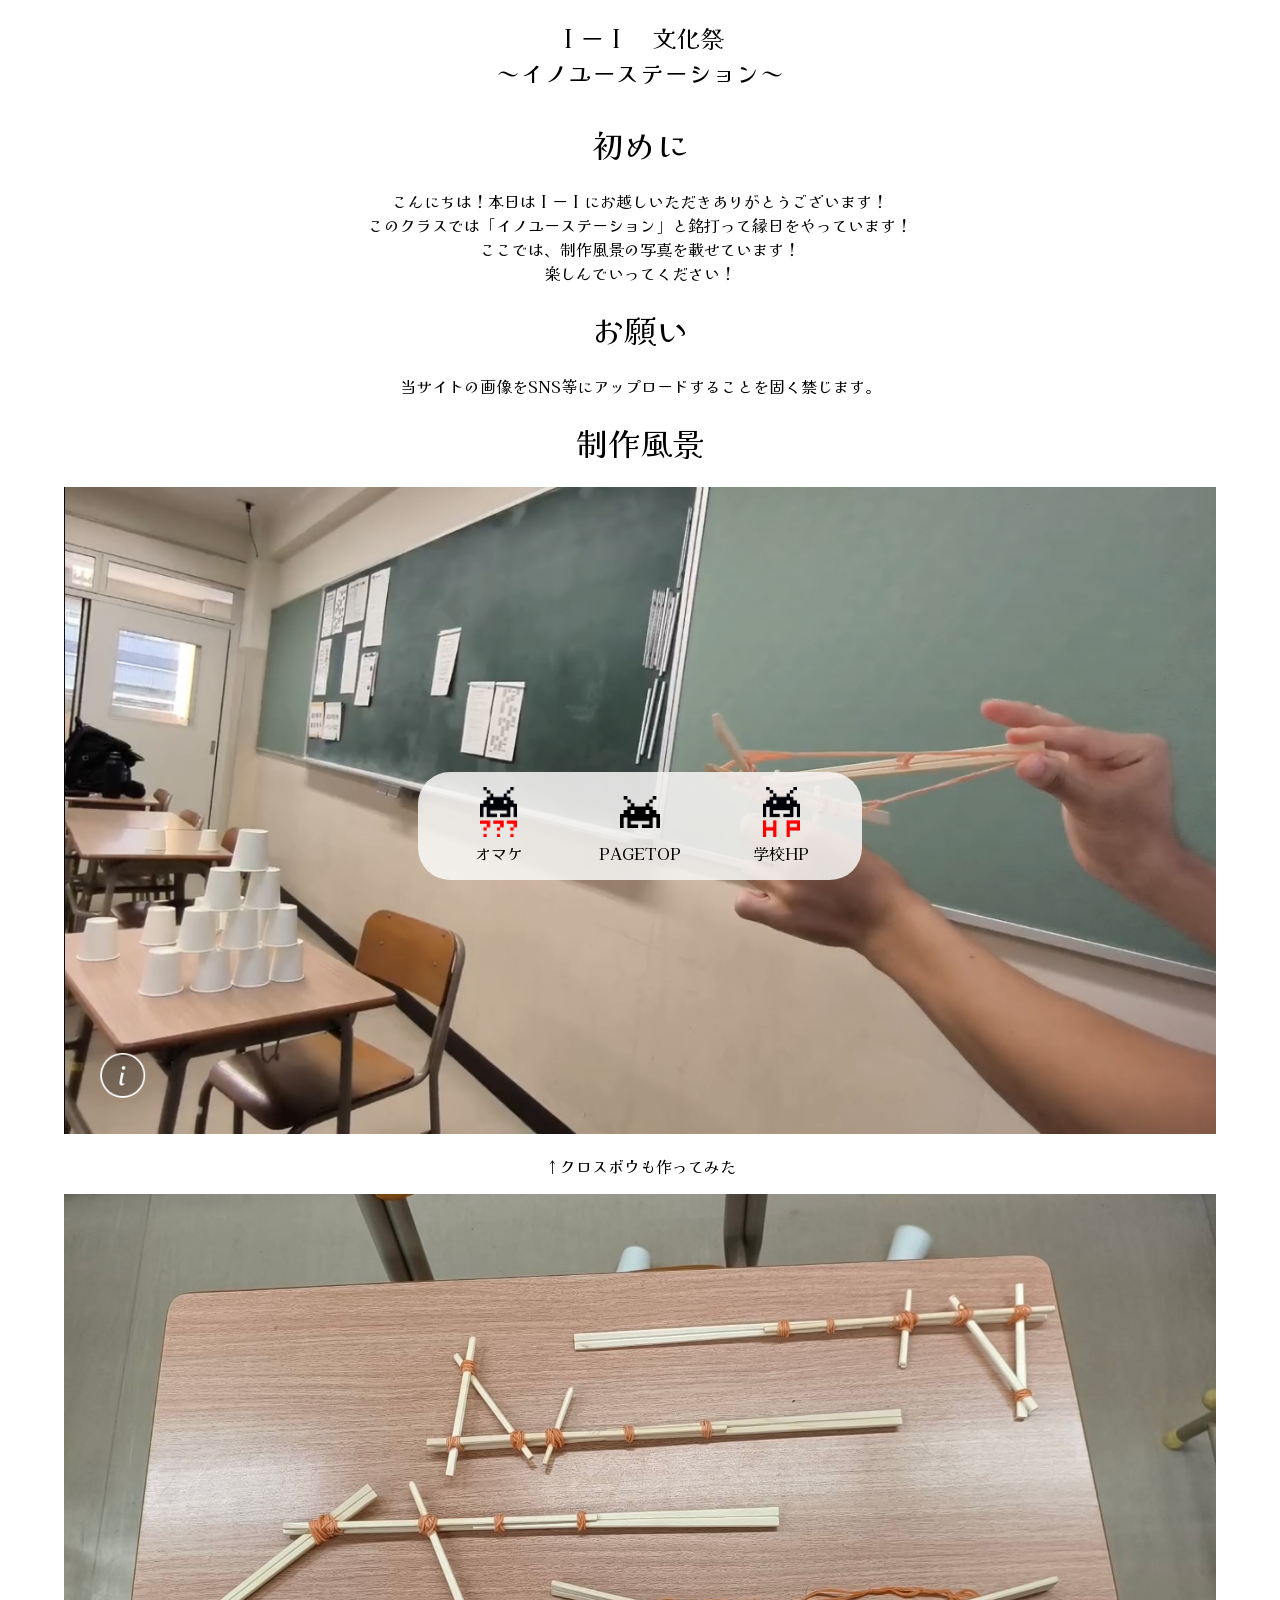
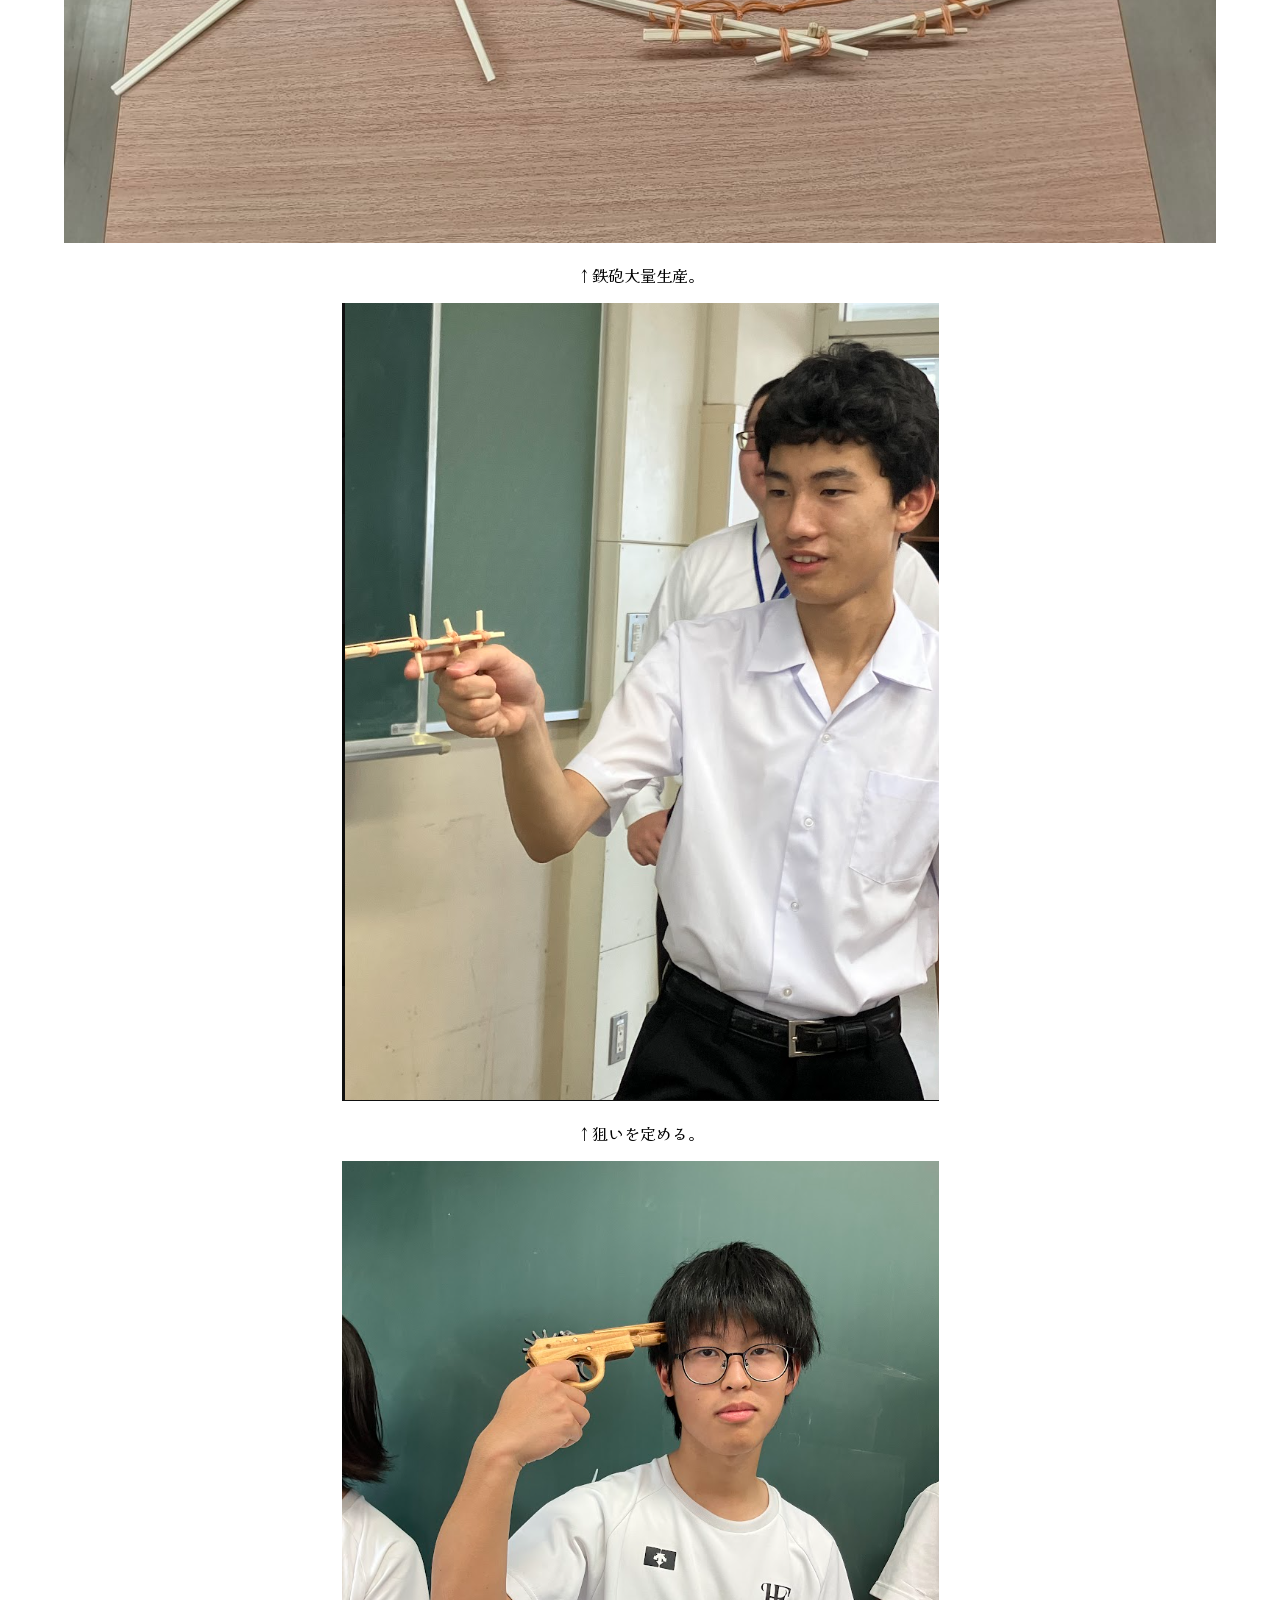
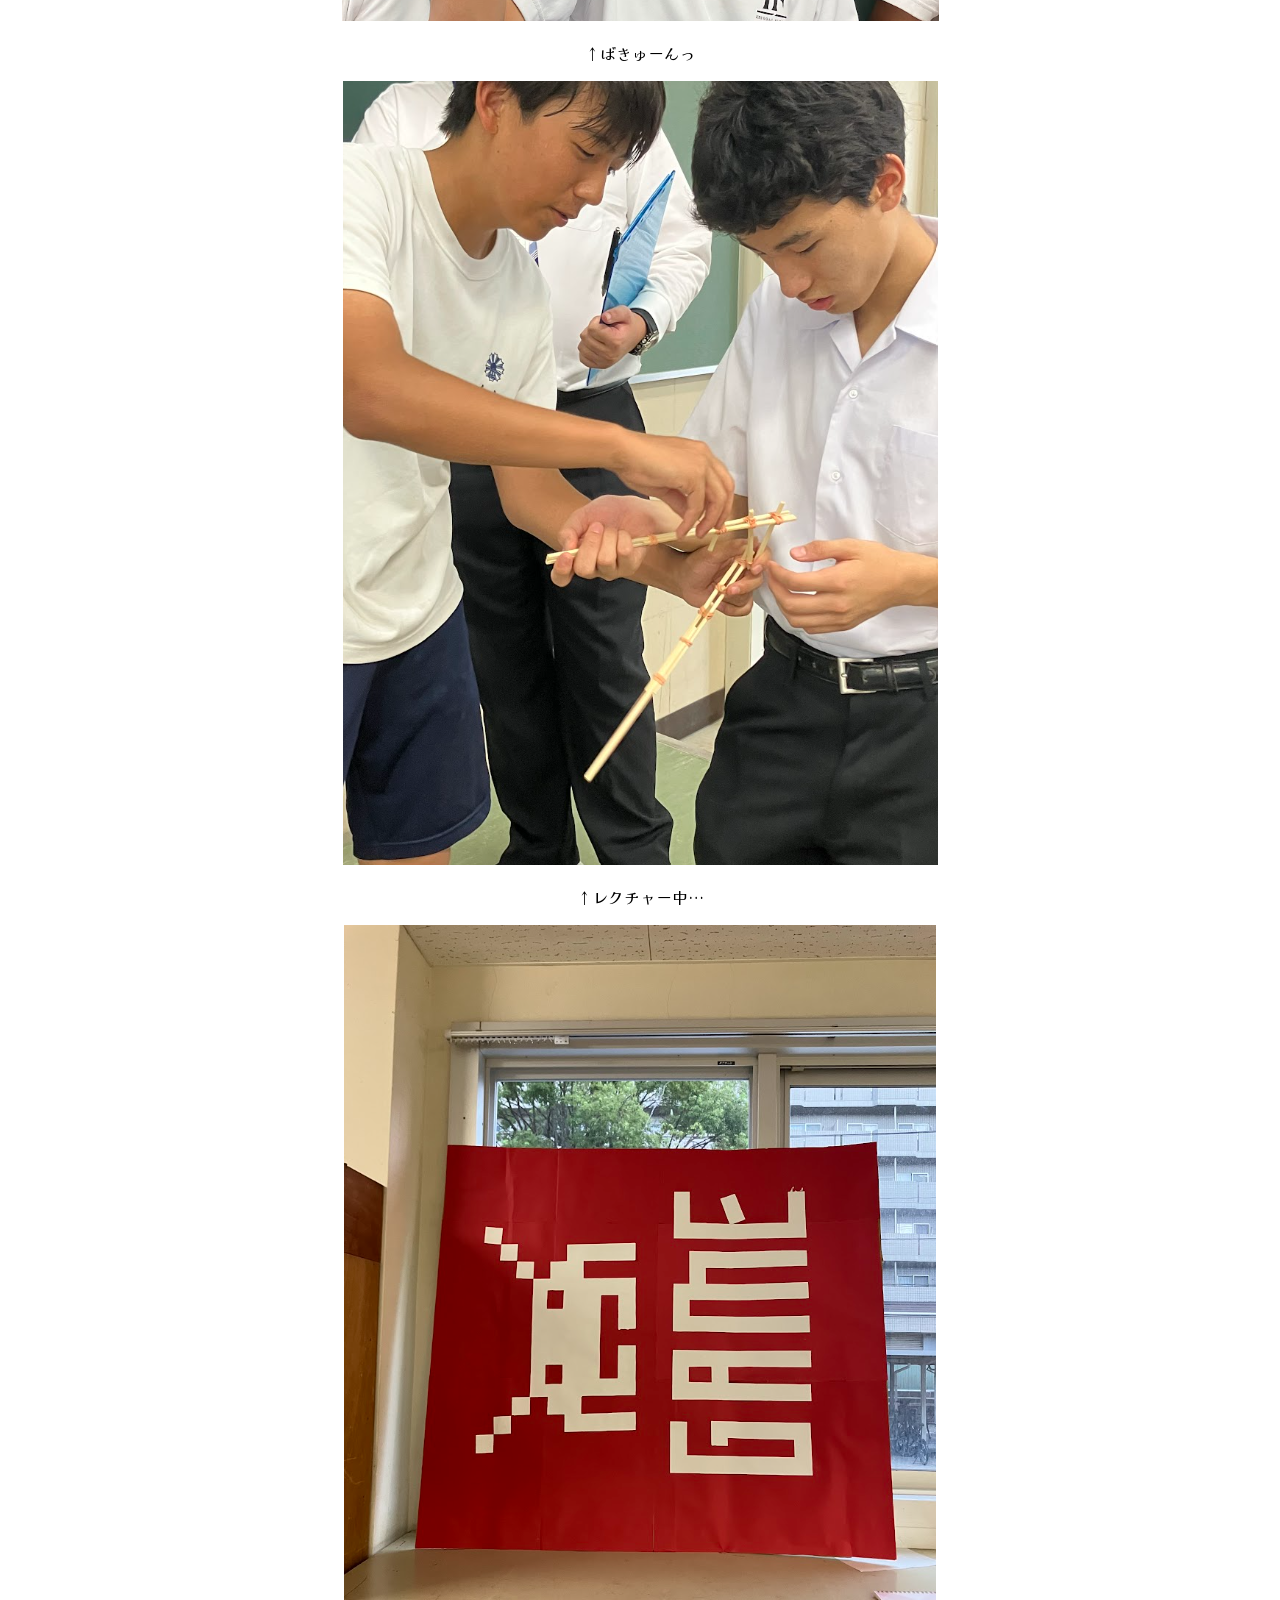
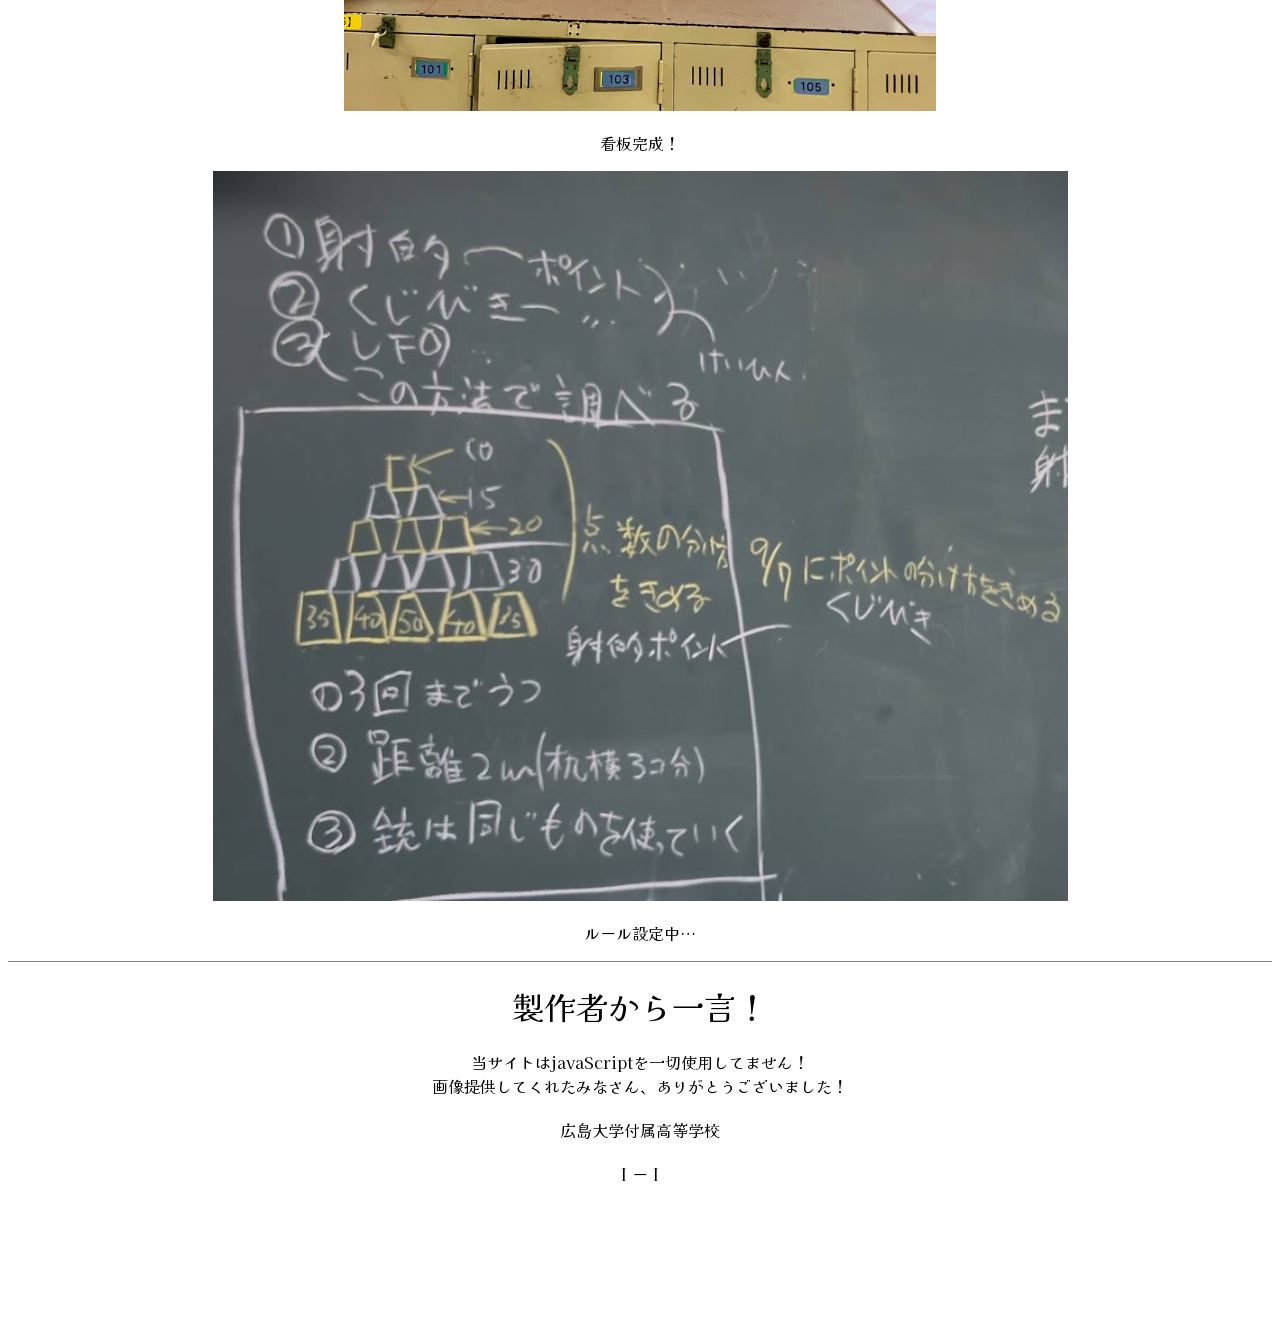
<file: index.html>
<!DOCTYPE html>
<html lang="ja">

<head>
    <meta charset="UTF-8">
    <meta name="viewport" content="width=device-width, initial-scale=1.0">
    <title>ⅠーⅠ　文化祭　イノユーステーション</title>
    <link rel="stylesheet" href="style.css">
    <link rel="preconnect" href="https://fonts.googleapis.com">
    <link rel="preconnect" href="https://fonts.gstatic.com" crossorigin>
    <link href="https://fonts.googleapis.com/css2?family=Kaisei+Opti&display=swap" rel="stylesheet">
</head>

<body>
    <div class="logo">
        <img src="./img/InoyuStationLogo2.png" alt="">
        <p>ⅠーⅠ　文化祭　～イノユーステーション～</p>
    </div>
    <h1></h1>
    <div class="mainText" id="mainTextID">
        <h1 class="titleText">ⅠーⅠ　文化祭<br>～イノユーステーション～</h1>
        <div class="text">
            <h1 class="topText">初めに</h1>
            <p>
                こんにちは！本日はⅠーⅠにお越しいただきありがとうございます！
                <br>このクラスでは「イノユーステーション」と銘打って縁日をやっています！
                <br>ここでは、制作風景の写真を載せています！
                <br>楽しんでいってください！
            </p>
            <h1>お願い</h1>
            <p>当サイトの画像をSNS等にアップロードすることを固く禁じます。</p>
            <h1>制作風景</h1>
            <img src="./img/CROSSBOW.PNG" alt="クロスボウ">
            <p>↑クロスボウも作ってみた</p>
            <img src="./img/GUNS.JPG" alt="ゴム鉄砲たち">
            <p>↑鉄砲大量生産。</p>
            <img src="./img/EICHAN.png" alt="狙いを定めている">
            <p>↑狙いを定める。</p>
            <img src="./img/TETUMOTO.png" alt="クロスボウ">
            <p>↑ばきゅーんっ</p>
            <img src="./img/SAYAMAEICHAN.png" alt="レクチャー中">
            <p>↑レクチャー中…</p>
            <img src="./img/KANBAN.png" alt="看板">
            <p>看板完成！</p>
            <img src="./img/KOKUBAN.png" alt="黒板">
            <p>ルール設定中…</p>



            <!-- ーーーーーーーーーーーーーーーーーーーーーーーーーーーーーーーーーーーー -->

            <div class="site-footer">
                <h1>製作者から一言！</h1>
                <p>
                    当サイトはjavaScriptを一切使用してません！
                    <br>画像提供してくれたみなさん、ありがとうございました！
                </p>
                <h6>広島大学付属高等学校</h6>
                <h6>ⅠーⅠ</h6>
            </div>
        </div>

        <div class="menu">
            <ul type="none">
                <li>
                    <a href="sub.html"><img src="./img/OMAKE.png" alt=""></a>
                    <a href="sub.html"><p>オマケ</p></a>
                </li>
                <li>
                    <a href="#mainTextID"><img src="./img/InoyuStationLogo2.png" alt=""></a>
                    <a href="#mainTextID"><p>PAGETOP</p></a>
                </li>
                <li>
                    <a href="https://www.hiroshima-u.ac.jp/fu_midori"><img src="./img/FuzokuHP.png" alt=""></a>
                    <a href="https://www.hiroshima-u.ac.jp/fu_midori"><p>学校HP</p></a>
                </li>
            </ul>
        </div>
    </div>
</body>

</html>
</file>
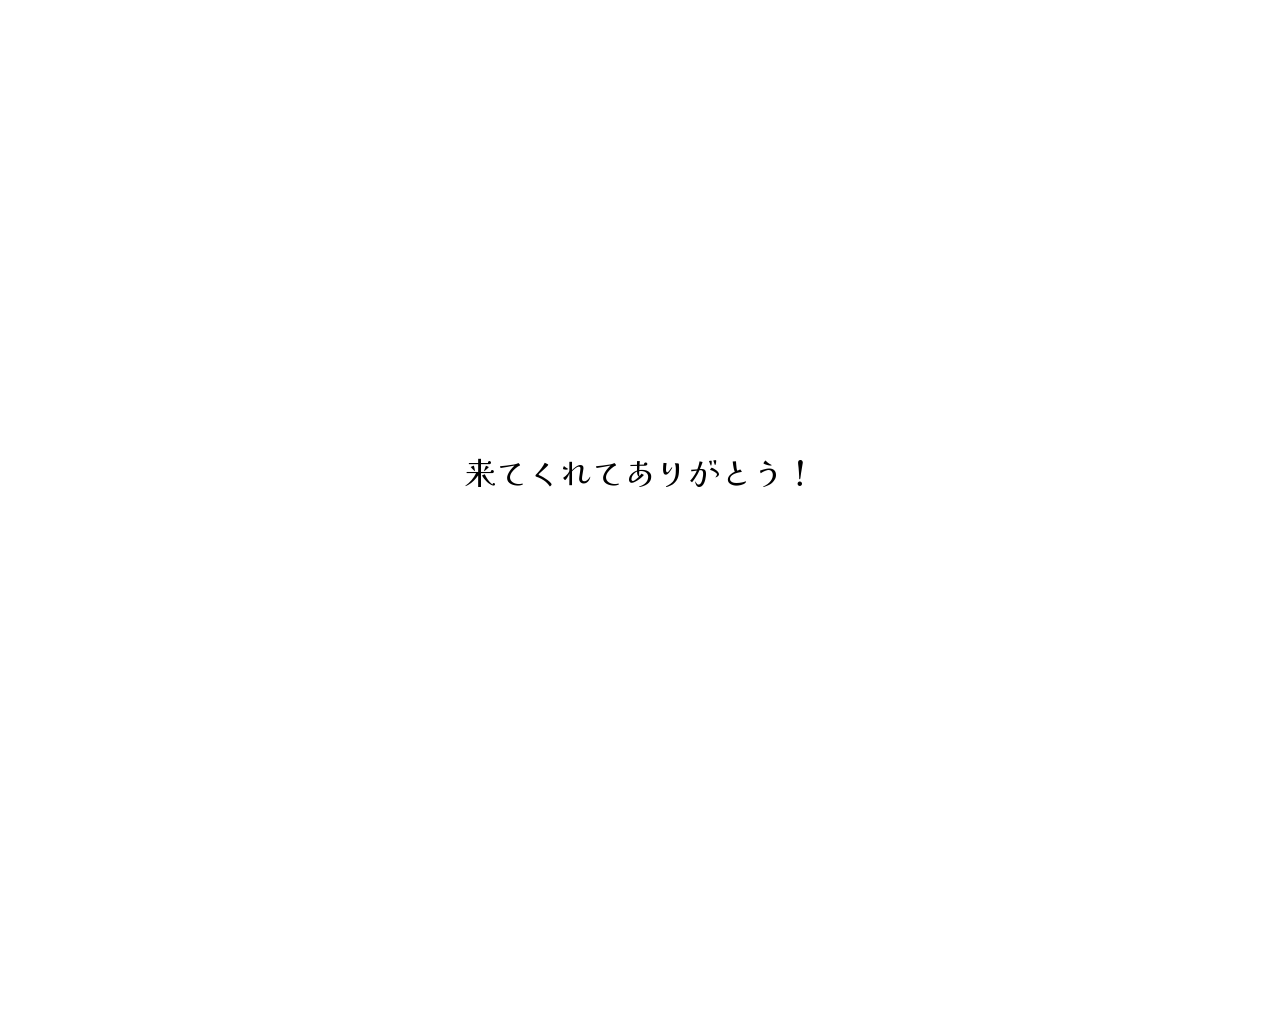
<file: sub.html>
<!DOCTYPE html>
<html lang="ja">
<head>
    <meta charset="UTF-8">
    <meta name="viewport" content="width=device-width, initial-scale=1.0">
    <title>ⅠーⅠ　文化祭　イノユーステーション</title>
    <link rel="stylesheet" href="style.css">
    <link rel="preconnect" href="https://fonts.googleapis.com">
    <link rel="preconnect" href="https://fonts.gstatic.com" crossorigin>
    <link href="https://fonts.googleapis.com/css2?family=Kaisei+Opti&display=swap" rel="stylesheet">
</head>
<body>
    <img src="./img/InoyuStationLogo2.png" alt="" class="sub">
    <h1 class="sub2">来てくれてありがとう！</h1>
</body>
</html>
</file>
<file: style.css>
html {
    scroll-behavior: smooth;
}
:root{
    --mainColor:#00dcff
}

/* .pagetop {
    height: 50px;
    width: 50px;
    position: fixed;
    right: 30px;
    bottom: 30px    
    background-color: transparent ;
    border: solid 2px var(--mainColor);
    border-radius: 50%;
    display: flex;
    justify-content: center;
    align-items: center;
    z-index: 2;
    backdrop-filter: blur(50px);
}

.pagetop__arrow {
    height: 10px;
    width: 10px;
    border-top: 3px solid  var(--mainColor);
    border-right: 3px solid  var(--mainColor);
    transform: translateY(20%) rotate(-45deg);
} */

h1 , p , h6{
  font-family: "Kaisei Opti", serif;
  font-weight: 400;
  font-style: normal;
}

.logo{
    position: relative;
}

body{
    background-color: white;
}

.logo img{
    position: absolute;
    top: 50%;
    left: 50%;
    /* transform: translate(-50% , 25%); */
    max-width: 80vw;
    animation: fade-out 1s ease-in 1s forwards , logo-in 1s ease-in 0s forwards;
}

@keyframes logo-in{
    from{
        transform: translate(-50% , 0%);
    }
    to{
        transform: translate(-50% , 25%);
    }
}

.logo p{
    color: black;
    position: absolute;
    top: 50%;
    left: 50%;
    font-size: 16px;
    transform: translate(-50% , 80vh);
    overflow: hidden;
    width: 0;
    text-align: center;
    white-space: nowrap;
    animation: OP 1s steps(20) 0s forwards , fade-out 1s ease-in 1s forwards;
}

@keyframes OP{
    from{
        width: 0;
    }
    to{
        width: 90vw;
    }
}

@keyframes fade-out{
    from{
        opacity: 1;
    }
    to{
        opacity: 0;
    }
}

.mainText{
    opacity: 0;
    max-height: 0;
    overflow: hidden;
    animation: fade-in 1s ease-in 2s forwards;
}

.mainText{
    text-align: center;
}

@keyframes fade-in{
    from{
        max-height: 0;
        opacity: 0;
    }
    to{
        max-height: 114514px;
        opacity: 1;
    }
}

.mainText img{
    max-width: 90vw;
}

.site-footer{
    border-top: 1px solid #828282;
    margin-bottom: 150px;
}

.site-footer h6{
    font-size: 16px;
    margin: 20px 0;
}

.titleText{
    font-size: 24px;
    position: fixed;
    background-color: white;
    text-align: center;
    width: 100%;
    top: 0;
    left: 0;
    height: auto;
    margin: 0;
    padding: 20px 0;
    z-index: 99;
}

.topText{
    margin-top: 100px;
}

.menu ul{
    display: flex;
    justify-content: center;
    position: fixed;
    right: 0;
    left: 0;
    margin: auto;
    bottom: 20px;
    background-color: rgba(255, 255, 255, 0.8); 
    gap: 20px;
    text-align: center;
    padding: 15px 30px;
    width: 70%;
    border-radius: 32px;
    backdrop-filter: blur(80px);
    -webkit-backdrop-filter: blur(80px);
    z-index: 9999;
}

.menu{
    text-align: center;
}

.menu ul li {
    flex: 1;
    min-width: 0;
}

a{
    text-decoration: none;
    color: black;
}

.menu img{
    width: 40px;
    height: 50px;
    object-fit: contain;
}

.menu p{
    margin: 0;
    text-align: center;
}

@media screen and (min-width: 480px) {
    .menu ul{
        width: 30%;
        gap: 40px;
    }
}


.sub{
    position: absolute;
    top: 50%;
    left: 50%;
    max-width: 80%;
    transform: translate(-50%, -50%); 
    animation: subanim 2s ease-in forwards;
}

@keyframes subanim{
    0%{
        opacity: 1;
        transform: translate(-50%, -50%) translateY(0);
        max-height: 200px;
    }
    5%{
        transform: translate(-50%, -50%);
        top: 60%;
        max-height: 200px;
    }
    20%{
        transform: translate(-50%, -50%);
        top: 60%;
        max-height: 200px;
    }
    30% {
        max-height: 500px;
        transform: translate(-50%, -50%);
        top: 20%;
        transform: translate(-50%, -50%);
    }
    31%{
        transform: rotate(40deg) translate(-50%, 0%);
    }
    100%{
        transform: rotate(40deg) translate(-50%, 0%);
        top: 80%;
        opacity: 0;
    }
}


.sub2{
    position: absolute;
    top: 50%;
    left: 50%;
    width: 100%;
    transform: translate(-50% ,-50%);
    text-align: center;
    opacity: 0;
    animation: subanim2 1s ease-in 1s forwards;
}

@keyframes subanim2{
    from{
        opacity: 0;
    }
    to{
        opacity: 1;
    }
}
</file>
